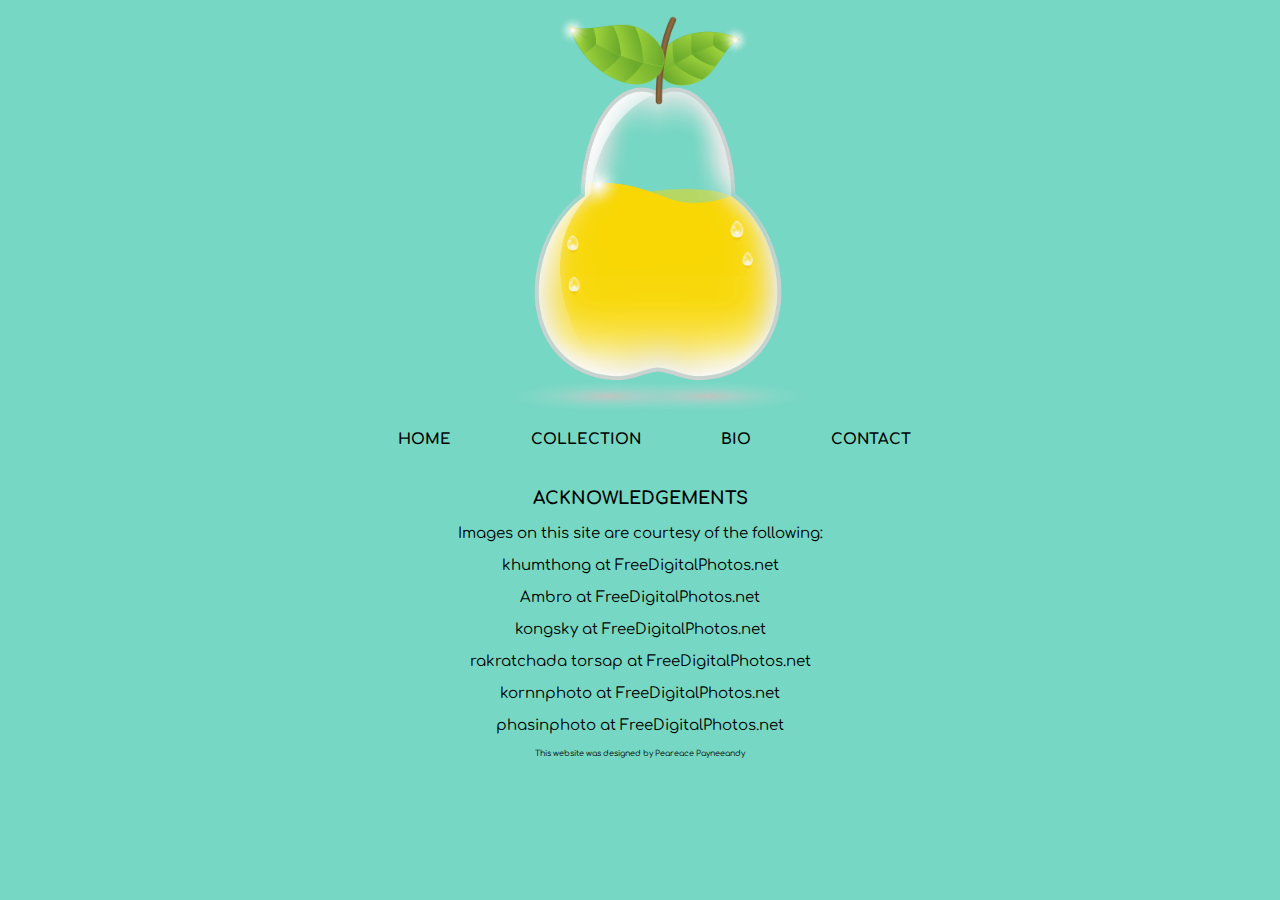
<file: index.html>
<!DOCTYPE html>
<!-- Peareace Payneeandy - 15409929 -->
<html>

	<head>
		<title>Home</title>
		<link rel="stylesheet" href="css/style.css"/>
    <link href="https://fonts.googleapis.com/css?family=Comfortaa" rel="stylesheet">

	</head>
	<body>
		<header>
		<div id="header">
			<img src="images\logo.png" alt="Pears" class="home_logo" />
		</div>
			<nav>
				<ul>
					<li><a href="index.html">Home</a></li>
					<li><a href="collection.html">Collection</a></li>
					<li><a href="bio.html">Bio</a></li>
					<li><a href="contact.html">Contact</a></li>
				</ul>
			</nav>
		</header>
		<h3> ACKNOWLEDGEMENTS</h3>
		<div id="acknowledgements">
			<p>
				Images on this site are courtesy of the following:
			</p>
			<p>
				khumthong at FreeDigitalPhotos.net
			</p>
			<p>
				Ambro at FreeDigitalPhotos.net
			</p>
			<p>
				kongsky at FreeDigitalPhotos.net
			</p>
			<p>
				rakratchada torsap at FreeDigitalPhotos.net
			</p>
			<p>
				kornnphoto at FreeDigitalPhotos.net
			</p>
			<p>
				phasinphoto at FreeDigitalPhotos.net
			</p>

		</div>
		<footer>
		<div id="footer">
			<p>This website was designed by Peareace Payneeandy
			</p>
		</div>
		</footer>
</body>
</html>
</file>
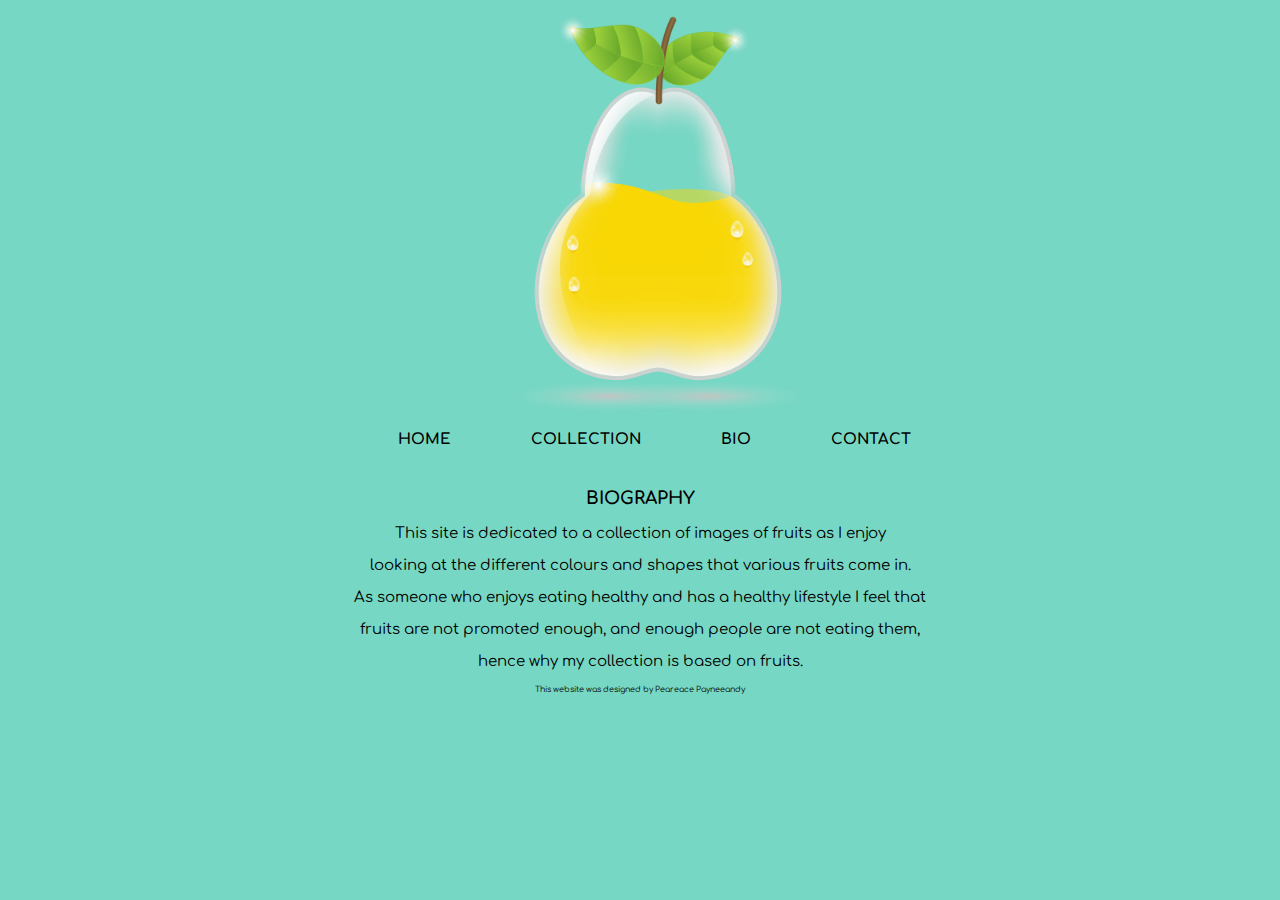
<file: bio.html>
<!DOCTYPE html>
<!-- Peareace Payneeandy - 15409929 -->
<html>

	<head>
		<title>Home</title>
		<link rel="stylesheet" href="css/style.css"/>
    <link href="https://fonts.googleapis.com/css?family=Comfortaa" rel="stylesheet">

	</head>
	<body>
		<header>
		<div id="header">
			<img src="images\logo.png" alt="Pears" class="home_logo" />
		</div>
			<nav>
				<ul>
					<li><a href="index.html">Home</a></li>
					<li><a href="collection.html">Collection</a></li>
					<li><a href="bio.html">Bio</a></li>
					<li><a href="contact.html">Contact</a></li>
				</ul>
			</nav>
		</header>
    <div id="biography">
      <p>
        <h3> BIOGRAPHY</h3>
        </p>
          <p>
            This site is dedicated to a collection of images  of fruits as I enjoy
          </p>
          <p>
            looking at the different colours and shapes that various fruits come in.
          </p>
          <p>
              As someone who enjoys eating healthy and has a healthy lifestyle I feel that
          </p>
          <p>
              fruits are not promoted enough, and enough people are not eating them,
          </p>
          <p>
              hence why my collection is based on fruits.
          </p>

    </div>
	</body>

		<footer>
		<div id="footer">
			<p>This website was designed by Peareace Payneeandy
			</p>
		</div>
		</footer>

</html>
</file>
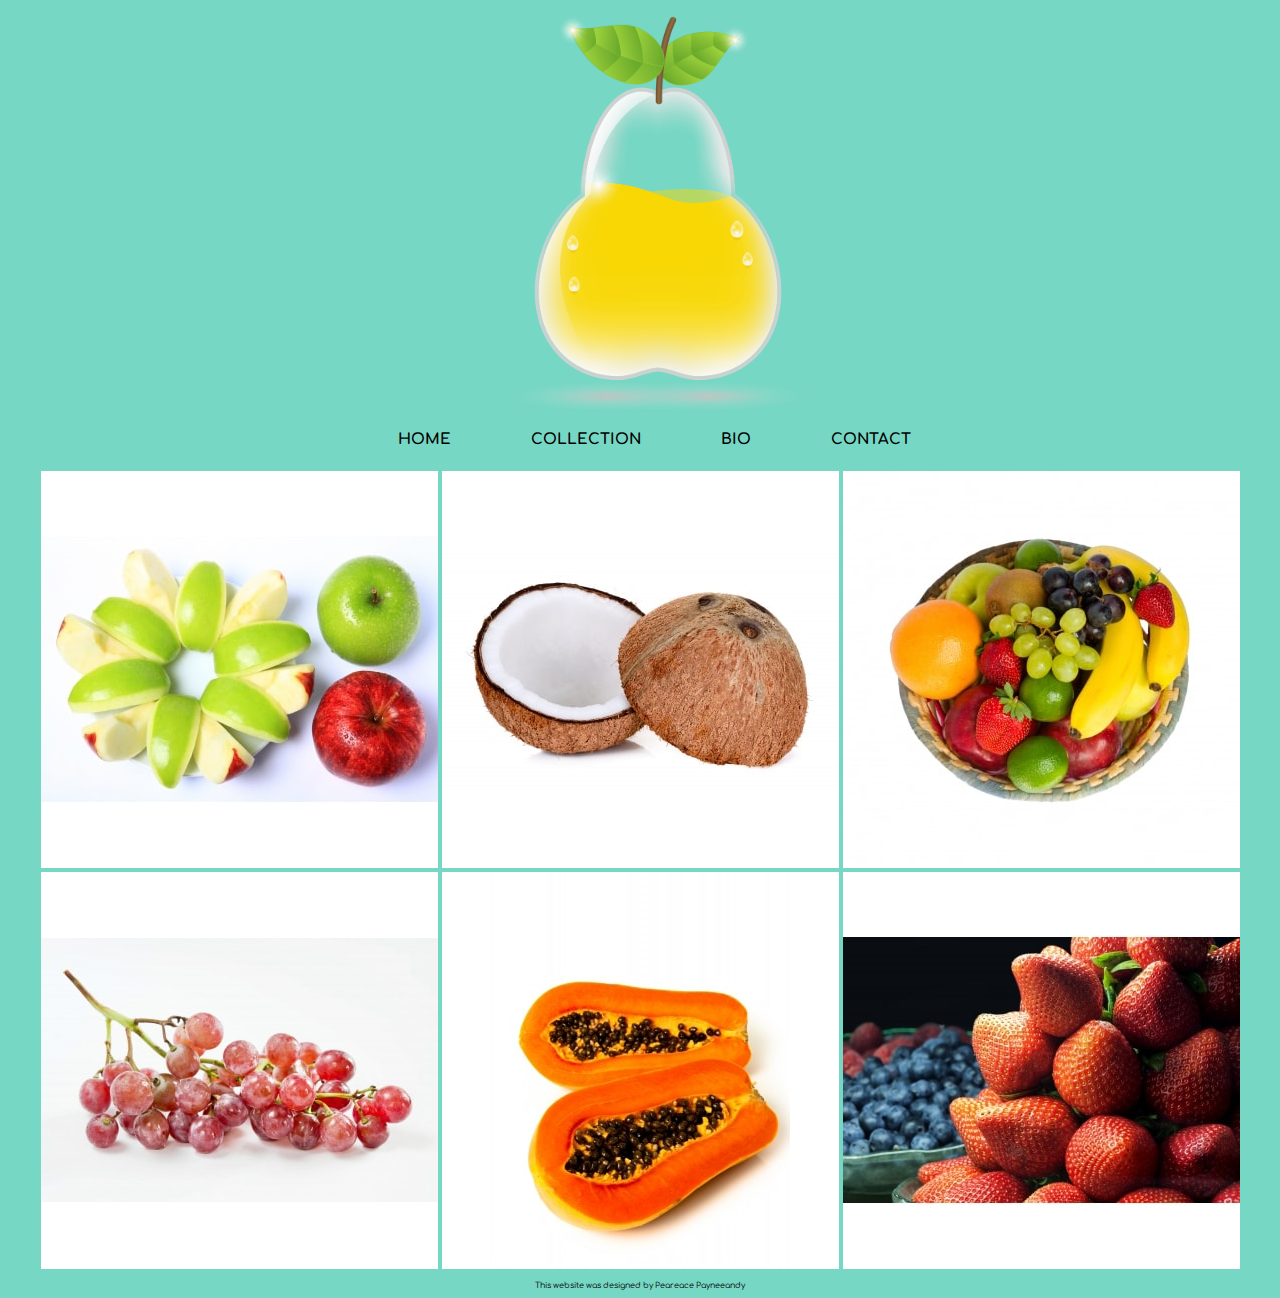
<file: collection.html>
<!DOCTYPE html>
<!-- Peareace Payneeandy - 15409929 -->
<html>

	<head>
		<title>Home</title>
		<link rel="stylesheet" href="css/style.css"/>
    <link href="https://fonts.googleapis.com/css?family=Comfortaa" rel="stylesheet">

	</head>
	<body>
		<header>
		<div id="header">
			<img src="images\logo.png" alt="Pears" class="home_logo" />
		</div>
			<nav>
				<ul>
					<li><a href="index.html">Home</a></li>
					<li><a href="collection.html">Collection</a></li>
					<li><a href="bio.html">Bio</a></li>
					<li><a href="contact.html">Contact</a></li>
				</ul>
			</nav>
		</header>

<div id="images">
	<img src="images\apples.jpg" /> <!--http://www.freedigitalphotos.net/images/Fruit_g104-Red__Green_Apple_p157508.html -->
	<img src="images\coconut.jpg" /> <!--http://www.freedigitalphotos.net/images/coconut-isolated-on-the-white-background-photo-p469625 -->
	<img src="images\fruits.jpg" /> <!--http://www.freedigitalphotos.net/images/Fruit_g104-Fruit_Basket_p39416.html -->
	<img src="images\grapes.jpg" /> <!--http://www.freedigitalphotos.net/images/Fruit_g104-Red_Grapes_p129327.html -->
	<img src="images\papaya.jpg" /> <!-- http://www.freedigitalphotos.net/images/Fruit_g104-Sliced_Papaya_Fruit_p38690.html -->
	<img src="images\strawberries.jpg" /> <!-- http://www.freedigitalphotos.net/images/strawberry-photo-p261930 -->
</div>
<footer>
<div id="footer">
	<p>This website was designed by Peareace Payneeandy
	</p>
</div>
</footer>
</body>
</html>
</file>
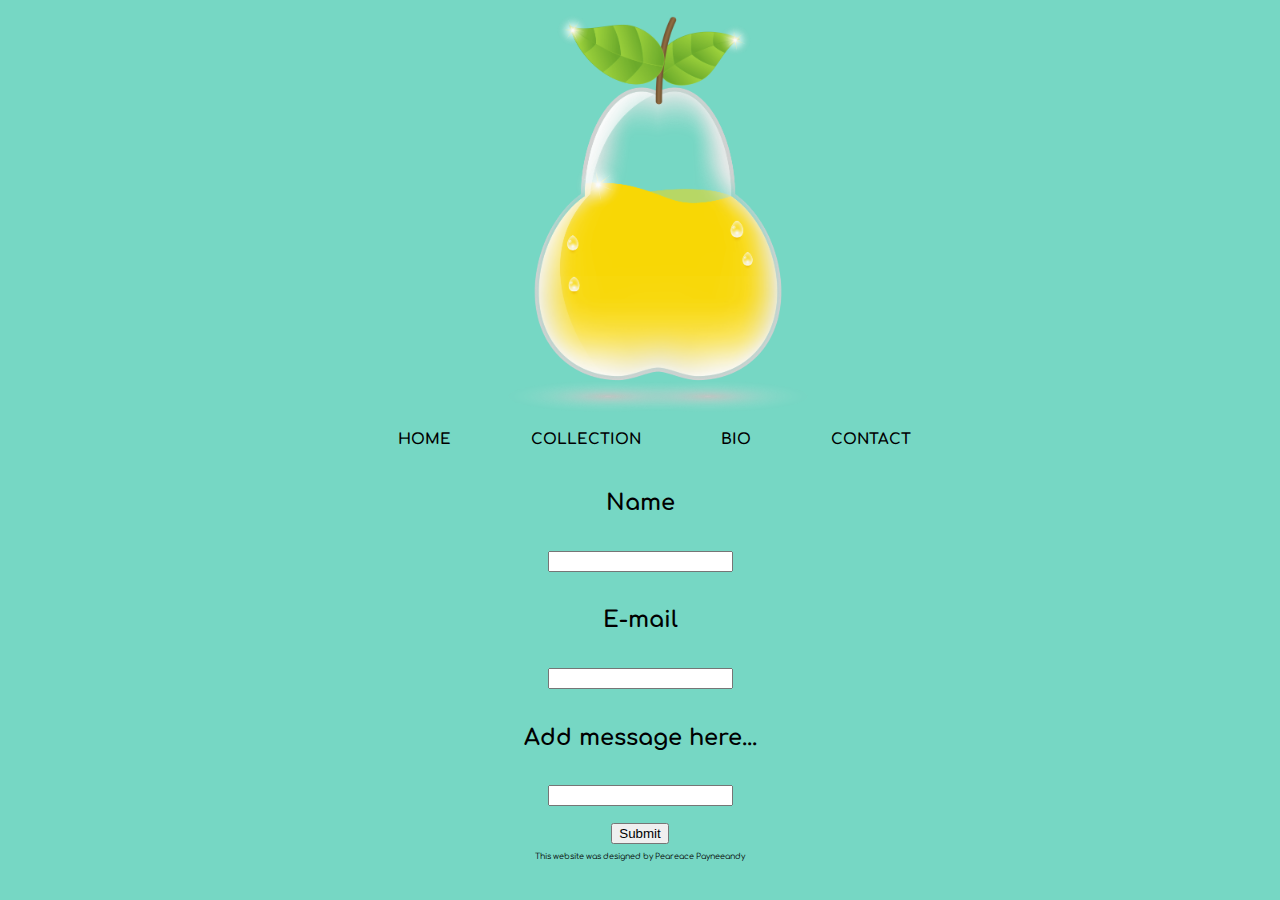
<file: contact.html>
<!DOCTYPE html>
<!-- Peareace Payneeandy - 15409929 -->
<html>

	<head>
		<title>Home</title>
		<link rel="stylesheet" href="css/style.css"/>
    <link href="https://fonts.googleapis.com/css?family=Comfortaa" rel="stylesheet">

	</head>
	<body>
		<header>
		<div id="header">
			<img src="images\logo.png" alt="Pears" class="home_logo" />
		</div>
			<nav>
				<ul>
					<li><a href="index.html">Home</a></li>
					<li><a href="collection.html">Collection</a></li>
					<li><a href="bio.html">Bio</a></li>
					<li><a href="contact.html">Contact</a></li>
				</ul>
			</nav>
		</header>
    <div id="form">
      <form action="mailto:someone@example.com" method="post" enctype="text/plain">
            <h2 class="contact_form">Name</h2>
            <br />
            <input type="text" name="name" class="contact_form_name">
            <br />
            <br />
            <h2 class="contact_form">E-mail</h2>
            <br />
            <input type="text" name="email" class="contact_form_email">
            <br />
            <br />
            <h2 class="contact_form">Add message here...</h2>
            <br />
            <input type="text" name="message" class="contact_form_message">
            <br />
            <br />
            <input type="submit" value="Submit" class="contact_form_button">
        </form>
    </div>
		<footer>
		<div id="footer">
			<p>This website was designed by Peareace Payneeandy
			</p>
		</div>
		</footer>
</body>
</html>
</file>
<file: css/style.css>
/* Peareace Payneeandy - 15409929 */

body{
  font-family: 'Comfortaa', cursive;
	font-size:15px;
	background-color: #76D7C4;
	color:#000000;
  text-align: center;
}

footer{
  font-size: 8px;
}
nav{
	height:40px;
	width:900px;
  margin-left: 350px;
	margin-right: 400px;;
}
nav ul{
	list-style:none;
	padding-left:0;

}

nav li{
	font-family: 'Comfortaa', cursive;
	text-transform:uppercase;
	float:left;
	font-weight:bold;

}

nav a {
	color:black;
	text-decoration:none;
	background-color:#76D7C4;
	padding:5px 40px;

}

.home_logo{
  width: 300px;
  margin-left: 500px;
	margin-right: 500px;;
}

acknowledgements{
  font-style: italic;

}

images{
  display: inline-grid;
  flex: auto;
}

biography{
  font-family: 'Comfortaa', cursive;
  color:black;
  margin-left: 350px;
  margin-right: 350px;
}
</file>
